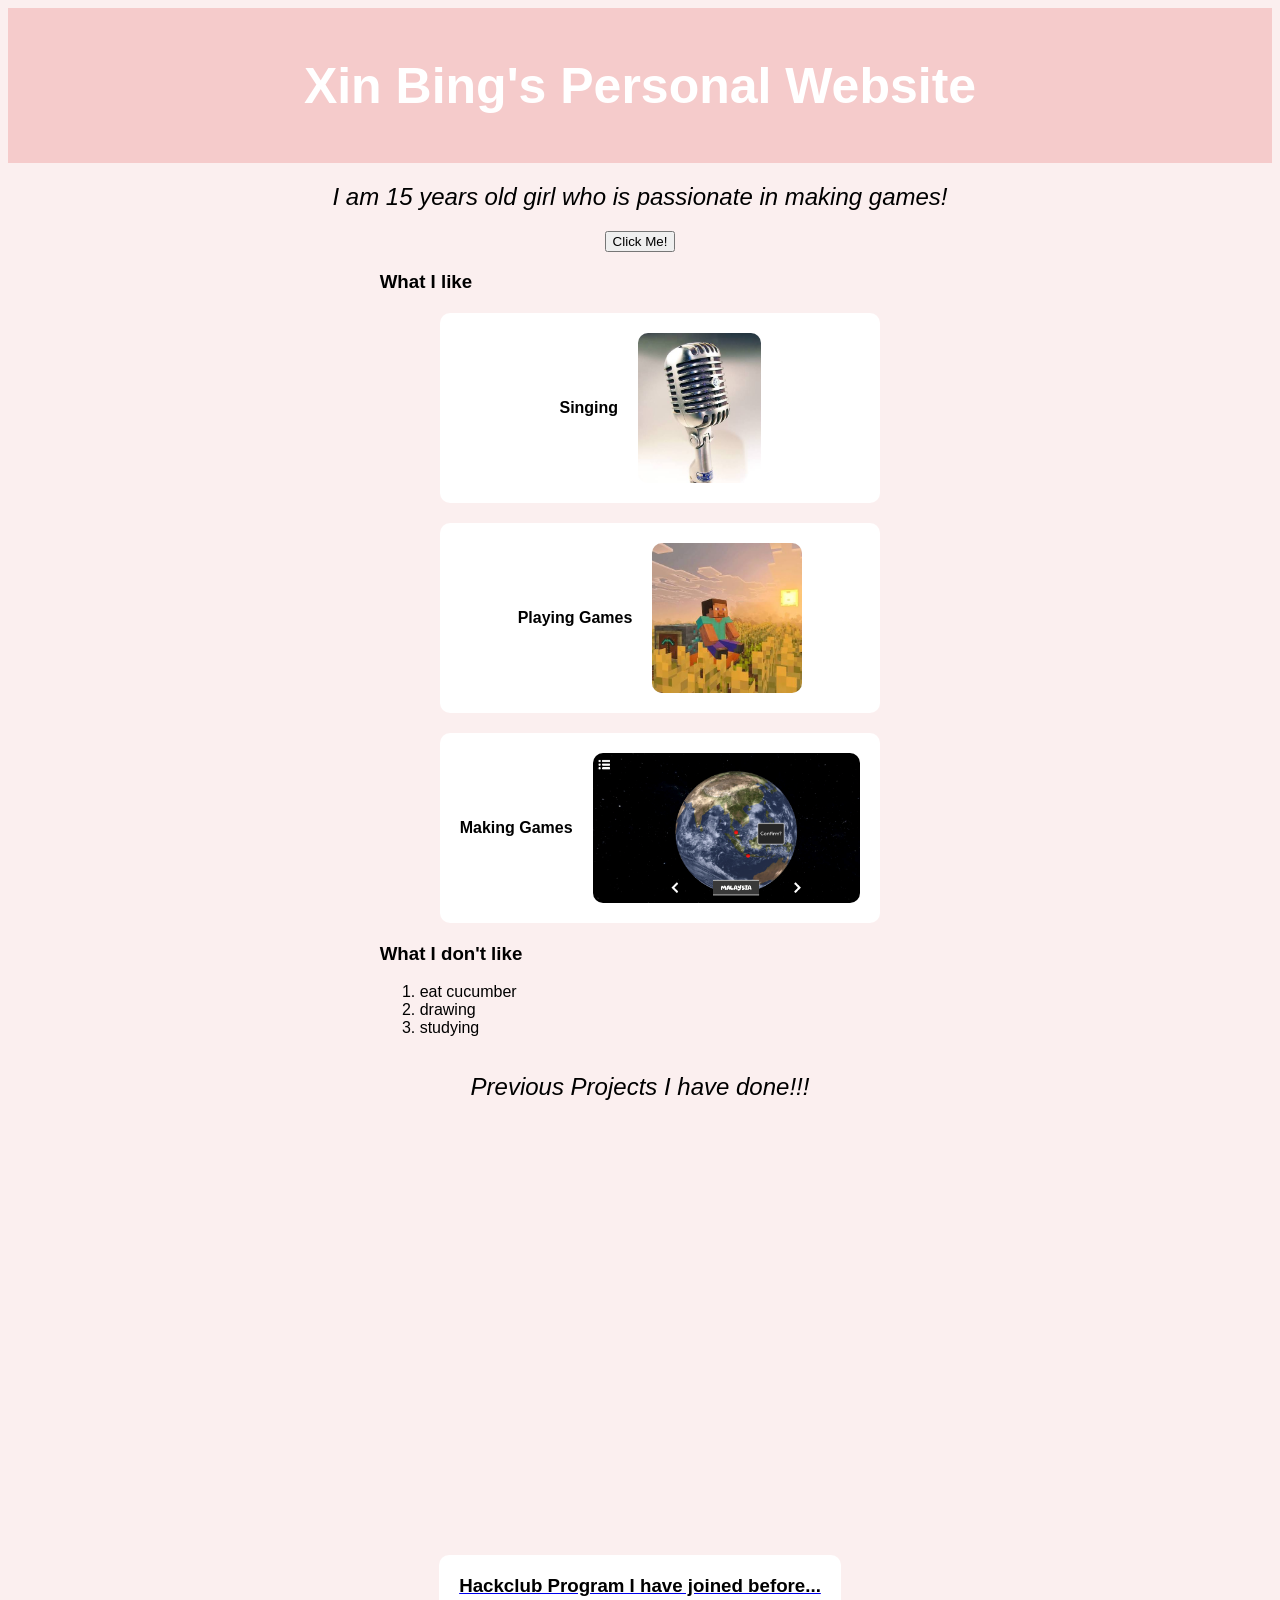
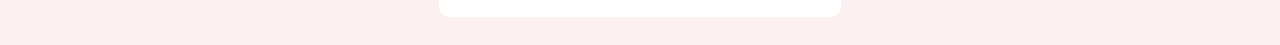
<file: index.html>
<!DOCTYPE html>
<html lang="en">
    <head>
        <meta charset="UTF-8"/>
        <meta name="viewport" content="width=device-width, initial-scale=1.0" />
        <title>Xin Bing's Personal Website</title>
        <link rel="stylesheet" href="style.css"/>
    </head>
    <body>
        <header>
            <h1>Xin Bing's Personal Website</h1>
        </header>
        <main>
            <h2>I am 15 years old girl who is passionate in making games!</h2>
            <button onclick="ClickHello()">Click Me!</button>
            <div>
                <h3>What I like</h3>
                <ul>
                    <li class="list"> Singing <img src="images.jfif" alt="mic"/> </li>
                    <li class="list">Playing Games <img src="images(1).jfif" alt="minecraft"/></li>
                    <li class="list">Making Games <img src="project.png" alt="my project"/></li>
                </ul>
                <h3>What I don't like</h3>
                <ol>
                    <li>eat cucumber</li>
                    <li>drawing</li>
                    <li>studying</li>
                </ol>
            </div>
            <h2>Previous Projects I have done!!!</h2>
            <iframe src="https://itch.io/embed/4178941" frameborder="0" width="552" height="167"><a href="https://xinbinglim.itch.io/block-world">Block World by xinbinglim</a></iframe>
            <iframe width="552" height="167" frameborder="0" src="https://itch.io/embed/4298516"><a href="https://xinbinglim.itch.io/towerdefense2d">TowerDefense2D by xinbinglim</a></iframe>
            <a href="Program.html"><h3 class="lists">Hackclub Program I have joined before...</h3></a>
        </main>
        <footer></footer>
    </body>
    <script src="script.js"></script>
</html>
</file>
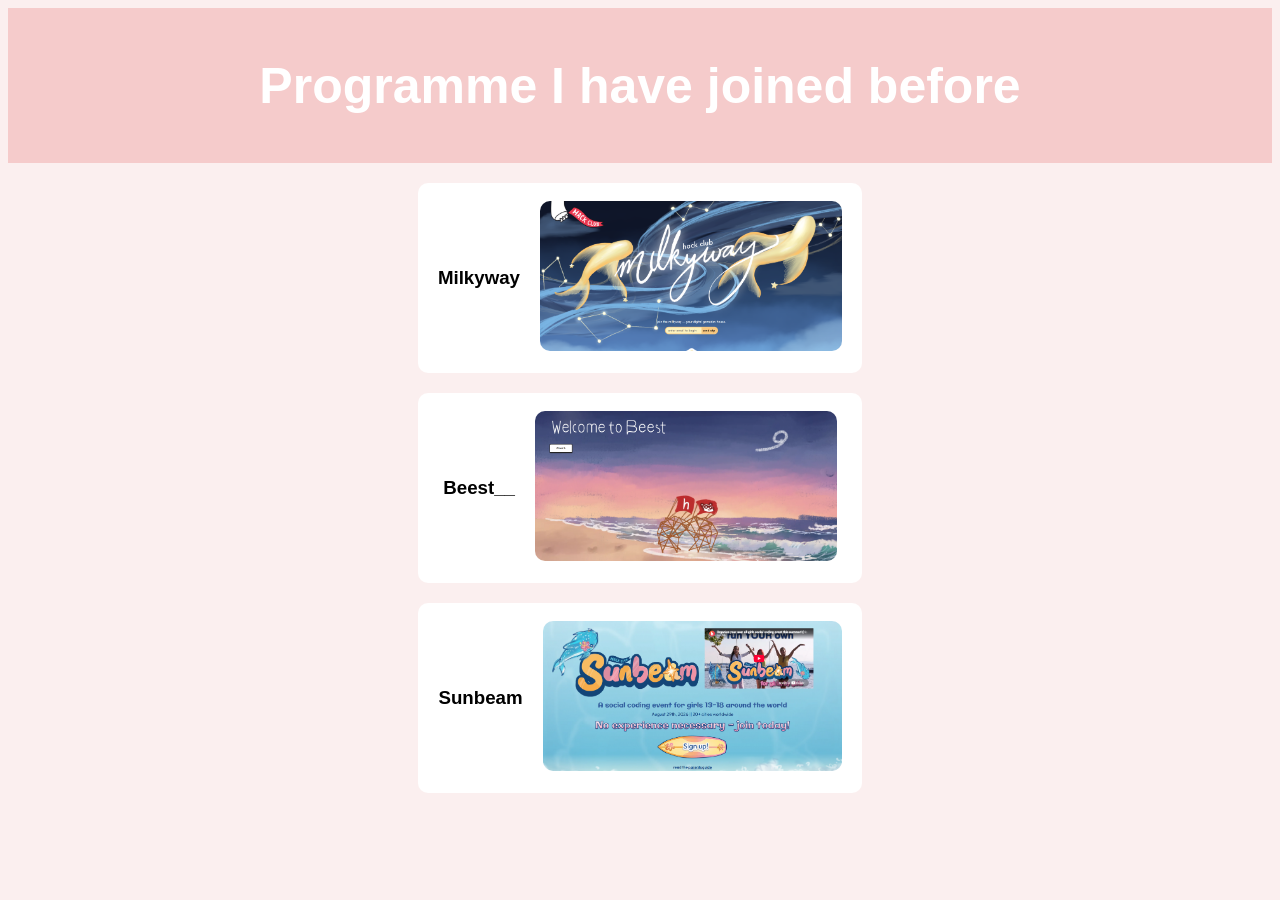
<file: Program.html>
<!DOCTYPE html>
<html lang="en">
    <head>
        <meta charset="UTF-8"/>
        <meta name="viewport" content="width=device-width, initial-scale=1.0" />
        <title>Programme</title>
        <link rel="stylesheet" href="style.css"/>
    </head>
    <body>
        <header>
            <h1>Programme I have joined before</h1>
        </header>
        <main>
            <div>
                <h3 class="list">Milkyway 
                    <a href="milkyway.hackclub.com">
                        <img src="Milkyway.png" alt="milkyway"/>
                    </a>
                </h3>
                <h3 class="list">Beest__
                    <a href="beest.hackclub.com">
                        <img src="beest.png" alt="beest"/>
                    </a>
                </h3>
                <h3 class="list">Sunbeam
                    <a href="sunbeam.hackclub.com">
                        <img src="Sunbeam.png" alt="sunbeam"/>
                    </a>
                </h3>
            </div>
        </main>
        <footer></footer>
    </body>
    <script src="script.js"></script>
</html>
</file>
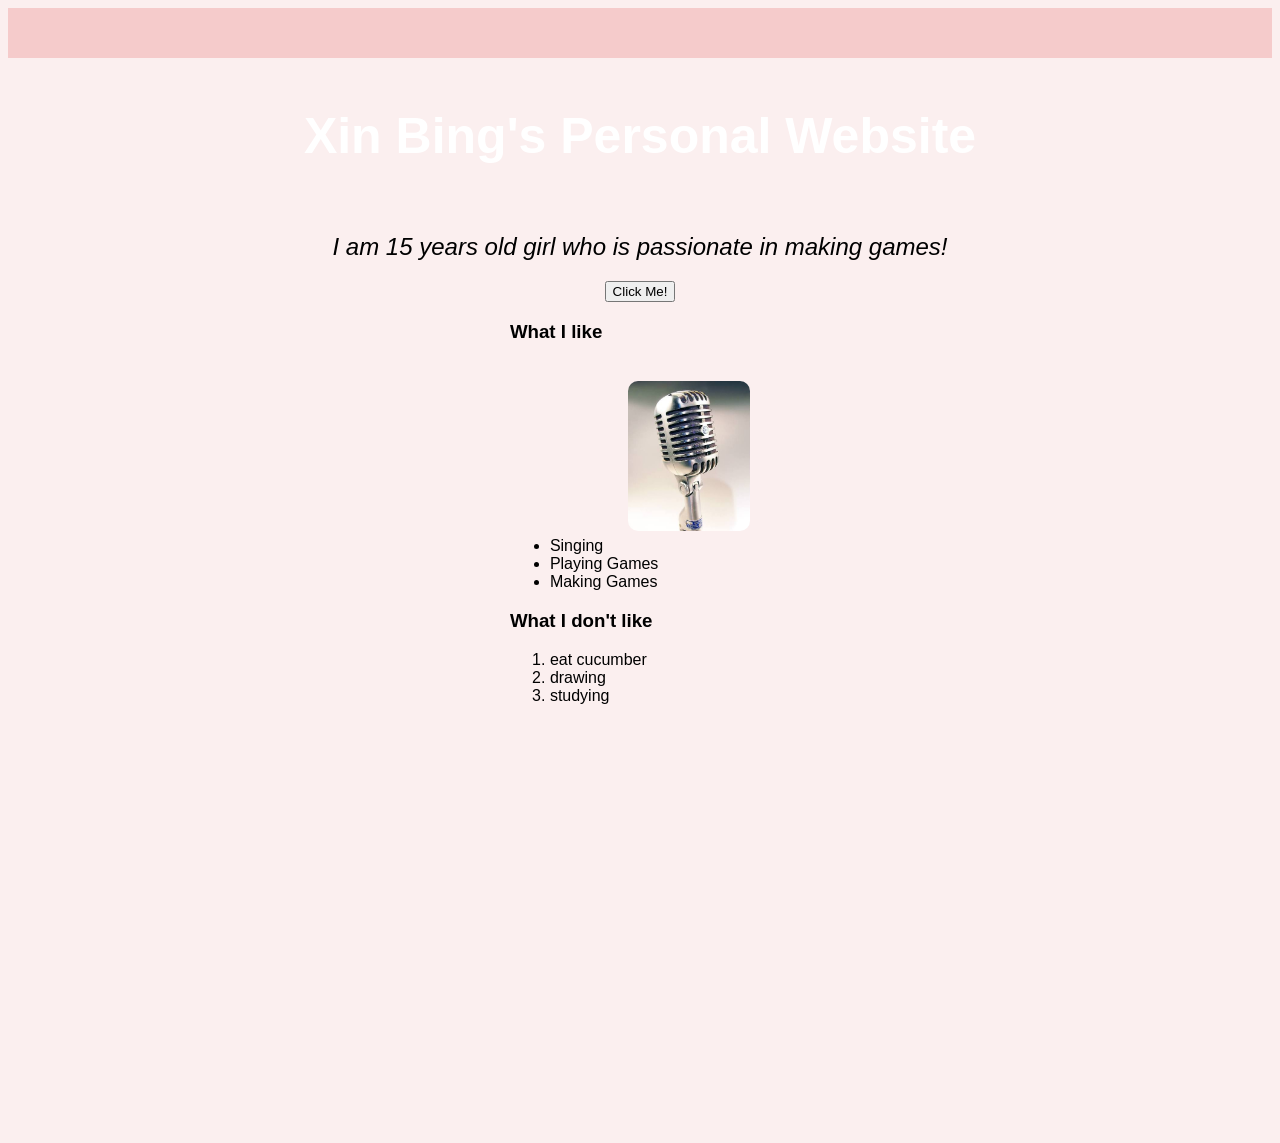
<file: Projects.html>
<!DOCTYPE html>
<html lang="en">
    <head>
        <meta charset="UTF-8"/>
        <meta name="viewport" content="width=device-width, initial-scale=1.0" />
        <title>Document</title>
        <link rel="stylesheet" href="style.css"/>
    </head>
    <body>
        <header></header>
        <main>
            <h1>Xin Bing's Personal Website</h1>
            <h2>I am 15 years old girl who is passionate in making games!</h2>
            <button onclick="ClickHello()">Click Me!</button>
            <div>
                <h3>What I like</h3>
                <ul>
                    <li>Singing <img src="images.jfif" alt="mic"/> </li>
                    <li>Playing Games</li>
                    <li>Making Games</li>
                </ul>
                <h3>What I don't like</h3>
                <ol>
                    <li>eat cucumber</li>
                    <li>drawing</li>
                    <li>studying</li>
                </ol>
            </div>
            <iframe src="https://itch.io/embed/4178941" frameborder="0" width="552" height="167"><a href="https://xinbinglim.itch.io/block-world">Block World by xinbinglim</a></iframe>
            <iframe width="552" height="167" frameborder="0" src="https://itch.io/embed/4298516"><a href="https://xinbinglim.itch.io/towerdefense2d">TowerDefense2D by xinbinglim</a></iframe>
        </main>
        <footer></footer>
    </body>
    <script src="script.js"></script>
</html>
</file>
<file: style.css>
* {
    font-family: sans-serif;
}

main{
    display: flex;
    flex-direction: column;
    align-items: center;
    justify-items: center;
}

body{
    background-color: #FBEFEF;
    color: white;
}

div{
    color: black;
}

header{
    background-color: #F5CBCB;
    min-height: 50px;
    display: flex;
    justify-content: center;
    align-items: center;
    margin: 0px;
}

h1{
    font-size: 50px;
    padding: 15px;
    color: white;
}

.lists{
    background-color: white;
    display: flex;
    justify-content: center;
    align-items: center;
    padding: 20px;
    margin: 20px;
    color: black;
    width: auto;
    border-radius: 10px;
    font-weight: bold
}

.list{
    background-color: white;
    display: flex;
    justify-content: center;
    align-items: center;
    padding: 20px;
    padding-right: 0px;
    margin: 20px;
    height: 150px;
    width: auto;
    border-radius: 10px;
    font-weight: bold
}

h2{
    font-style: italic;
    font-weight: 500;
    color: black;
}

img {
    height: 150px;
    width: auto;
    border-radius: 10px;
    margin: 20px;
}

iframe {
    border-radius: 10px;
    margin: 20px;
}

button{
    align-items: center;
    align-items: center;
    justify-content: center;
}
</file>
